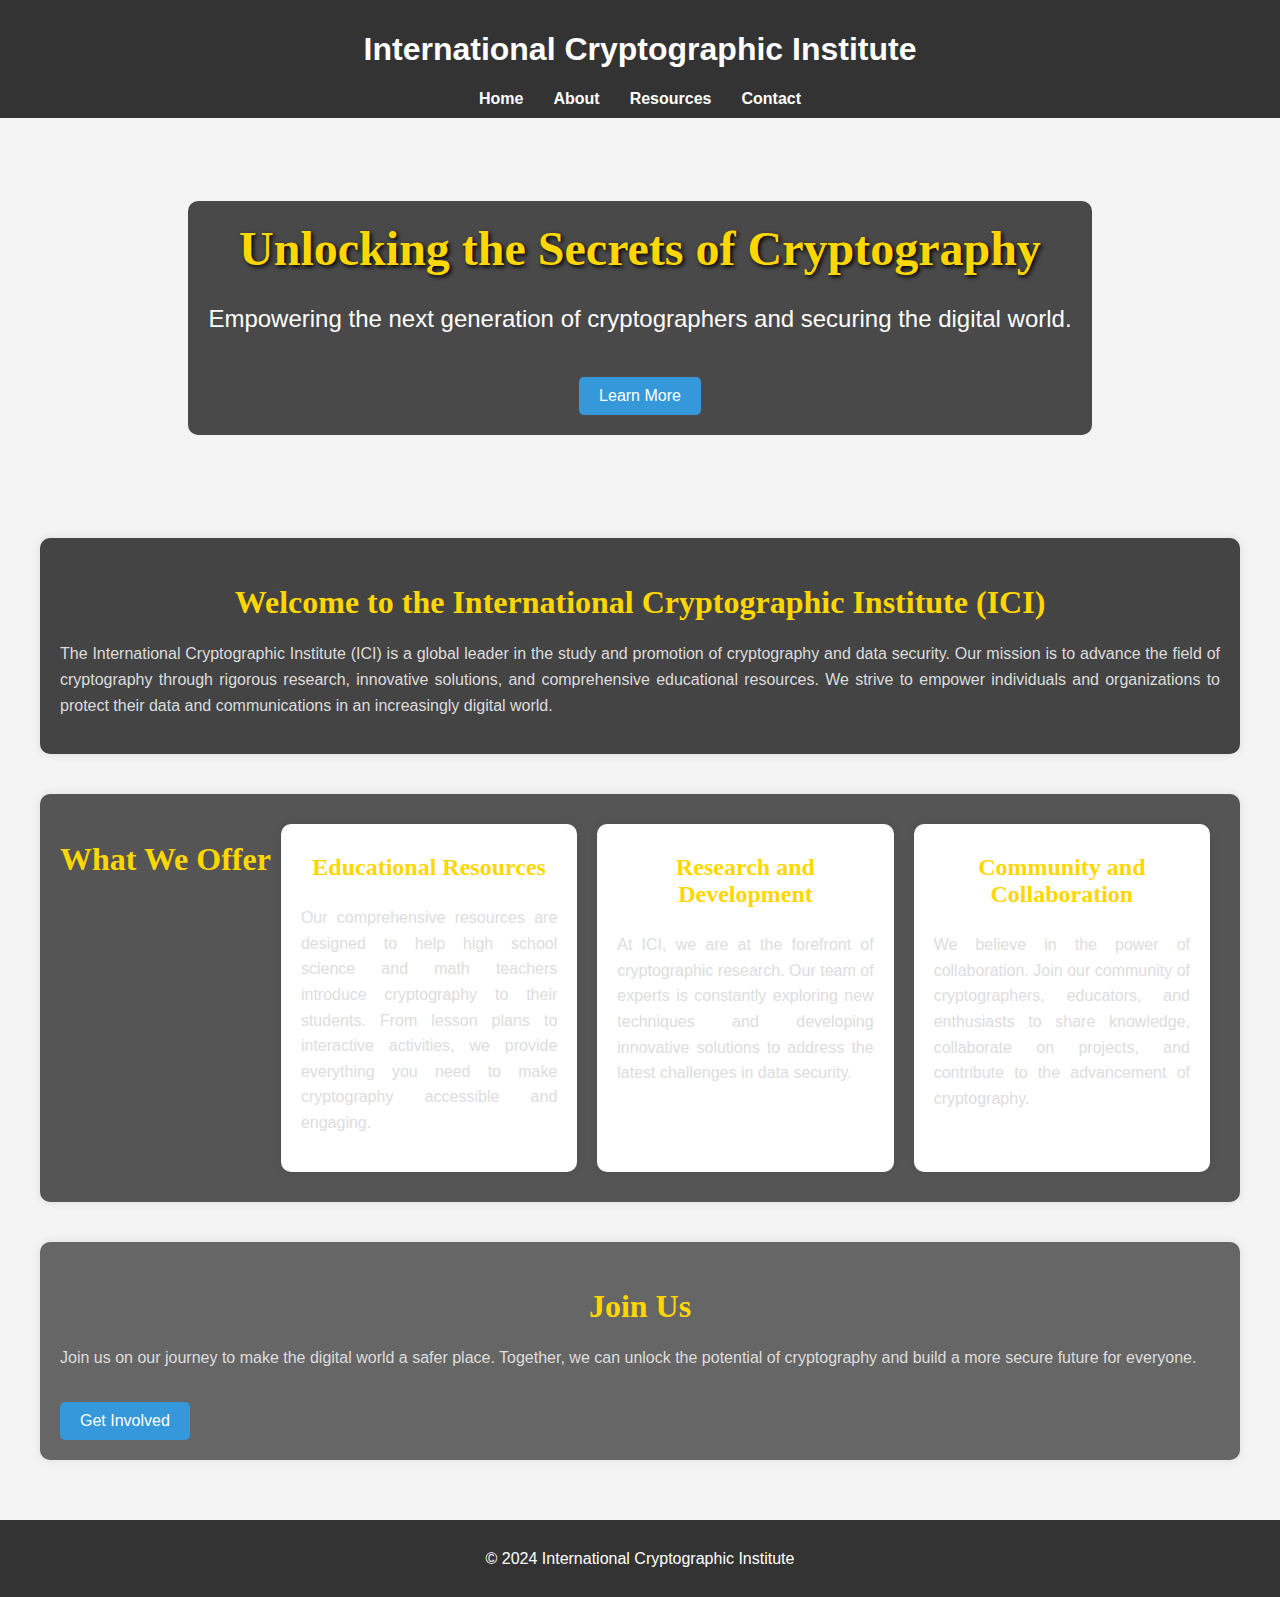
<file: index.html>
<!DOCTYPE html>
<html lang="en">
<head>
    <meta charset="UTF-8">
    <meta name="viewport" content="width=device-width, initial-scale=1.0">
    <title>International Cryptographic Institute</title>
    <link rel="stylesheet" href="style.css">
</head>
<body>
    <header>
        <h1>International Cryptographic Institute</h1>
        <nav>
            <ul>
                <li><a href="index.html">Home</a></li>
                <li><a href="about.html">About</a></li>
                <li><a href="resources.html">Resources</a></li>
                <li><a href="contact.html">Contact</a></li>
            </ul>
        </nav>
    </header>
    <div class="hero">
        <div class="hero-text">
            <h1>Unlocking the Secrets of Cryptography</h1>
            <p>Empowering the next generation of cryptographers and securing the digital world.</p>
            <a href="about.html" class="btn">Learn More</a>
        </div>
    </div>
    <main>
        <section class="intro">
            <h2>Welcome to the International Cryptographic Institute (ICI)</h2>
            <p>
                The International Cryptographic Institute (ICI) is a global leader in the study and promotion of cryptography and data security. Our mission is to advance the field of cryptography through rigorous research, innovative solutions, and comprehensive educational resources. We strive to empower individuals and organizations to protect their data and communications in an increasingly digital world.
            </p>
        </section>
        <section class="features">
            <h2>What We Offer</h2>
            <div class="feature">
                
                <h3>Educational Resources</h3>
                <p>
                    Our comprehensive resources are designed to help high school science and math teachers introduce cryptography to their students. From lesson plans to interactive activities, we provide everything you need to make cryptography accessible and engaging.
                </p>
            </div>
            <div class="feature">
                
                <h3>Research and Development</h3>
                <p>
                    At ICI, we are at the forefront of cryptographic research. Our team of experts is constantly exploring new techniques and developing innovative solutions to address the latest challenges in data security.
                </p>
            </div>
            <div class="feature">
               
                <h3>Community and Collaboration</h3>
                <p>
                    We believe in the power of collaboration. Join our community of cryptographers, educators, and enthusiasts to share knowledge, collaborate on projects, and contribute to the advancement of cryptography.
                </p>
            </div>
        </section>
        <section class="join">
            <h2>Join Us</h2>
            <p>
                Join us on our journey to make the digital world a safer place. Together, we can unlock the potential of cryptography and build a more secure future for everyone.
            </p>
            <a href="contact.html" class="btn">Get Involved</a>
        </section>
    </main>
    <footer>
        <p>&copy; 2024 International Cryptographic Institute</p>
    </footer>
</body>
</html>
</file>
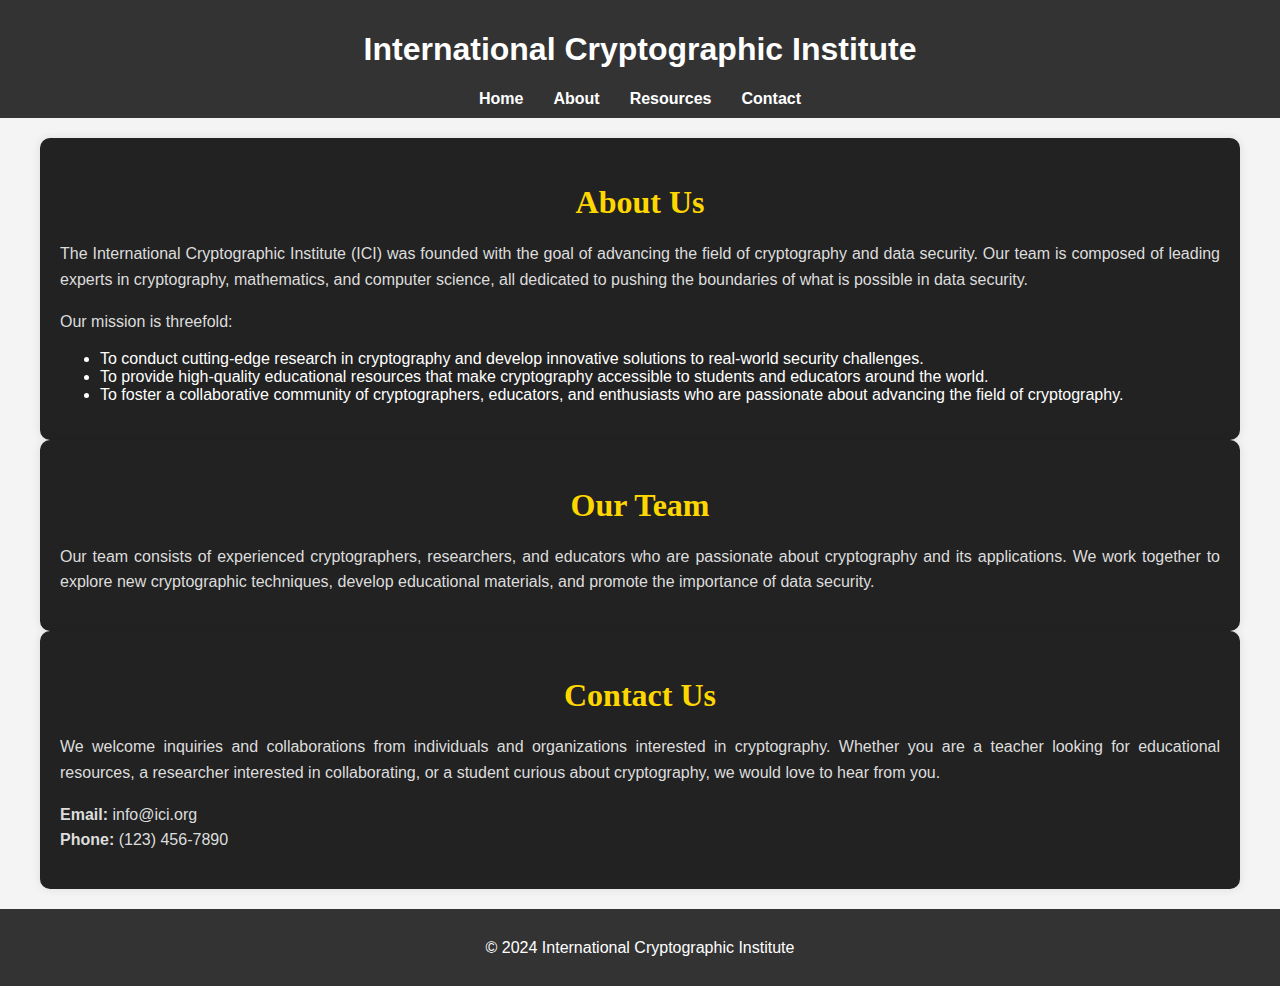
<file: about.html>
<!DOCTYPE html>
<html lang="en">
<head>
    <meta charset="UTF-8">
    <meta name="viewport" content="width=device-width, initial-scale=1.0">
    <title>About Us - International Cryptographic Institute</title>
    <link rel="stylesheet" href="style.css">
</head>
<body>
    <header>
        <h1>International Cryptographic Institute</h1>
        <nav>
            <ul>
                <li><a href="index.html">Home</a></li>
                <li><a href="about.html">About</a></li>
                <li><a href="resources.html">Resources</a></li>
                <li><a href="contact.html">Contact</a></li>
            </ul>
        </nav>
    </header>
    <main>
        <section>
            <h2>About Us</h2>
            <p>
                The International Cryptographic Institute (ICI) was founded with the goal of advancing the field of cryptography and data security. Our team is composed of leading experts in cryptography, mathematics, and computer science, all dedicated to pushing the boundaries of what is possible in data security.
            </p>
            <p>
                Our mission is threefold:
            </p>
            <ul>
                <li>To conduct cutting-edge research in cryptography and develop innovative solutions to real-world security challenges.</li>
                <li>To provide high-quality educational resources that make cryptography accessible to students and educators around the world.</li>
                <li>To foster a collaborative community of cryptographers, educators, and enthusiasts who are passionate about advancing the field of cryptography.</li>
            </ul>
        </section>
        <section>
            <h2>Our Team</h2>
            <p>
                Our team consists of experienced cryptographers, researchers, and educators who are passionate about cryptography and its applications. We work together to explore new cryptographic techniques, develop educational materials, and promote the importance of data security.
            </p>
        </section>
        <section>
            <h2>Contact Us</h2>
            <p>
                We welcome inquiries and collaborations from individuals and organizations interested in cryptography. Whether you are a teacher looking for educational resources, a researcher interested in collaborating, or a student curious about cryptography, we would love to hear from you.
            </p>
            <p>
                <strong>Email:</strong> info@ici.org<br>
                <strong>Phone:</strong> (123) 456-7890
            </p>
        </section>
    </main>
    <footer>
        <p>&copy; 2024 International Cryptographic Institute</p>
    </footer>
</body>
</html>
</file>
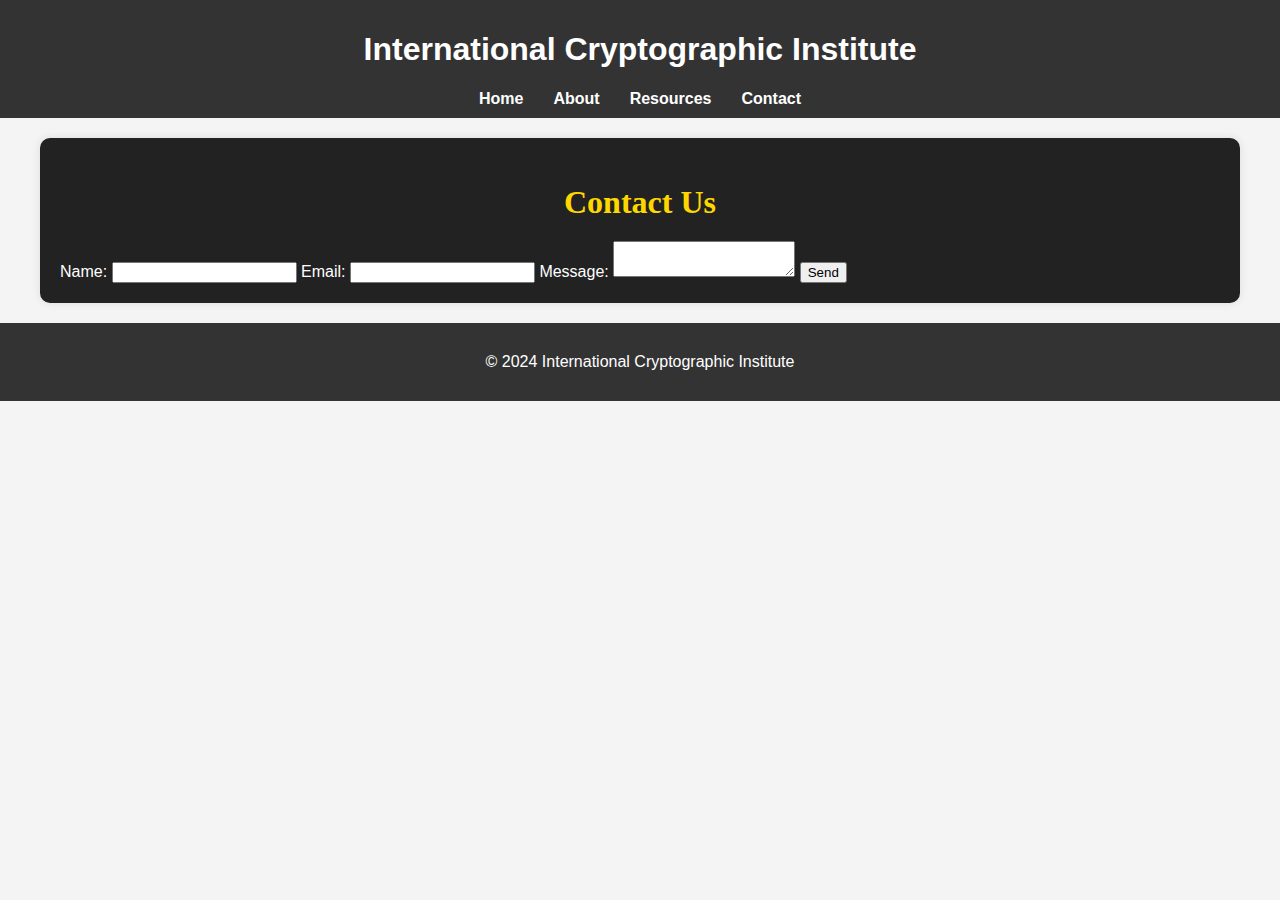
<file: contact.html>
<!DOCTYPE html>
<html lang="en">
<head>
    <meta charset="UTF-8">
    <meta name="viewport" content="width=device-width, initial-scale=1.0">
    <title>Contact Us - International Cryptographic Institute</title>
    <link rel="stylesheet" href="style.css">
</head>
<body>
    <header>
        <h1>International Cryptographic Institute</h1>
        <nav>
            <ul>
                <li><a href="index.html">Home</a></li>
                <li><a href="about.html">About</a></li>
                <li><a href="resources.html">Resources</a></li>
                <li><a href="contact.html">Contact</a></li>
            </ul>
        </nav>
    </header>
    <main>
        <section>
            <h2>Contact Us</h2>
            <form action="mailto:info@ici.org" method="post" enctype="text/plain">
                <label for="name">Name:</label>
                <input type="text" id="name" name="name">
                <label for="email">Email:</label>
                <input type="email" id="email" name="email">
                <label for="message">Message:</label>
                <textarea id="message" name="message"></textarea>
                <input type="submit" value="Send">
            </form>
        </section>
    </main>
    <footer>
        <p>&copy; 2024 International Cryptographic Institute</p>
    </footer>
</body>
</html>
</file>
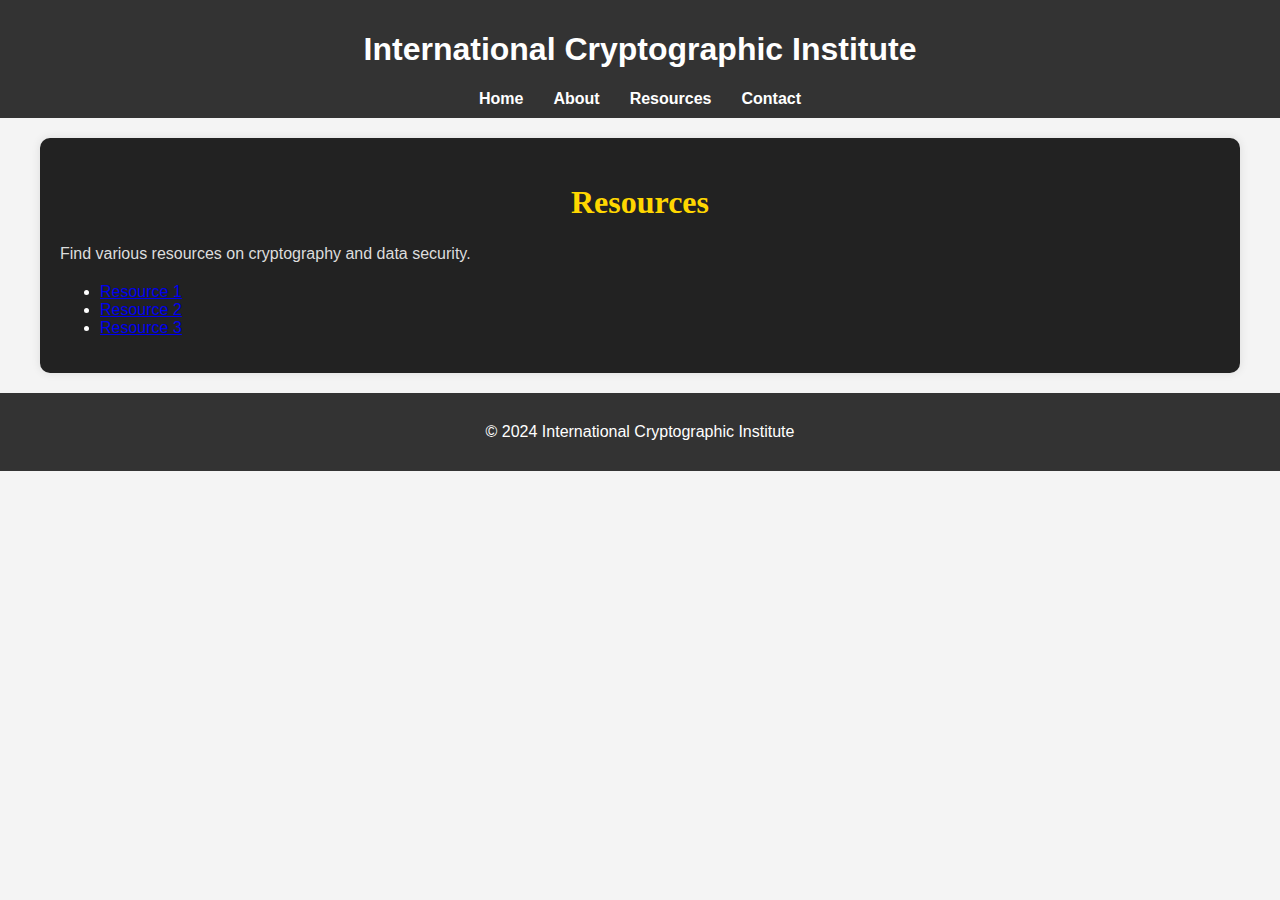
<file: resources.html>
<!DOCTYPE html>
<html lang="en">
<head>
    <meta charset="UTF-8">
    <meta name="viewport" content="width=device-width, initial-scale=1.0">
    <title>Resources - International Cryptographic Institute</title>
    <link rel="stylesheet" href="style.css">
</head>
<body>
    <header>
        <h1>International Cryptographic Institute</h1>
        <nav>
            <ul>
                <li><a href="index.html">Home</a></li>
                <li><a href="about.html">About</a></li>
                <li><a href="resources.html">Resources</a></li>
                <li><a href="contact.html">Contact</a></li>
            </ul>
        </nav>
    </header>
    <main>
        <section>
            <h2>Resources</h2>
            <p>Find various resources on cryptography and data security.</p>
            <ul>
                <li><a href="https://www.example.com/resource1">Resource 1</a></li>
                <li><a href="https://www.example.com/resource2">Resource 2</a></li>
                <li><a href="https://www.example.com/resource3">Resource 3</a></li>
            </ul>
        </section>
    </main>
    <footer>
        <p>&copy; 2024 International Cryptographic Institute</p>
    </footer>
</body>
</html>
</file>
<file: style.css>
body {
    font-family: 'Arial', sans-serif;
    margin: 0;
    padding: 0;
    background-color: #f4f4f4;
    color: #333;
}

header {
    background-color: #333;
    color: #fff;
    padding: 10px 0;
    text-align: center;
}

nav ul {
    list-style: none;
    padding: 0;
    margin: 0;
    display: flex;
    justify-content: center;
}

nav ul li {
    margin: 0 15px;
}

nav ul li a {
    color: #fff;
    text-decoration: none;
    font-weight: bold;
}

.hero {
    background: url('https://example.com/hero-image.jpg') no-repeat center center/cover;
    height: 400px;
    display: flex;
    justify-content: center;
    align-items: center;
    color: #fff;
    text-align: center;
    position: relative;
}

.hero-text {
    background-color: rgba(0, 0, 0, 0.7);
    padding: 20px;
    border-radius: 10px;
}

.hero h1 {
    font-family: 'Georgia', serif;
    font-size: 3em;
    margin: 0;
    color: #ffd700;
    text-shadow: 2px 2px 4px #000;
}

.hero p {
    font-size: 1.5em;
    color: #fff;
}

.hero .btn {
    background-color: #3498db;
    color: #fff;
    padding: 10px 20px;
    text-decoration: none;
    border-radius: 5px;
    margin-top: 15px;
    display: inline-block;
}

main {
    padding: 20px;
    max-width: 1200px;
    margin: 0 auto;
}

.intro, .features, .join {
    margin-bottom: 40px;
}

.features {
    display: flex;
    justify-content: space-between;
    flex-wrap: wrap;
}

.feature {
    flex: 1;
    margin: 10px;
    background-color: #fff;
    padding: 20px;
    box-shadow: 0 0 10px rgba(0, 0, 0, 0.1);
    border-radius: 10px;
    text-align: center;
}

.feature img {
    width: 100%;
    height: auto;
    border-radius: 10px;
}

.feature h3 {
    margin-top: 10px;
}

.join .btn {
    background-color: #3498db;
    color: #fff;
    padding: 10px 20px;
    text-decoration: none;
    border-radius: 5px;
    margin-top: 15px;
    display: inline-block;
}

footer {
    background-color: #333;
    color: #fff;
    text-align: center;
    padding: 10px 0;
    position: relative;
    bottom: 0;
    width: 100%;
}

@media (max-width: 768px) {
    .features {
        flex-direction: column;
    }

    .hero h1 {
        font-size: 2em;
    }
}

h2, h3 {
    font-family: 'Georgia', serif;
    color: #ffd700;
}

h2 {
    font-size: 2em;
    margin-bottom: 20px;
}

h3 {
    font-size: 1.5em;
}

p {
    font-family: 'Arial', sans-serif;
    line-height: 1.6;
}

section {
    background-color: #222;
    color: #fff;
    padding: 20px;
    border-radius: 10px;
    box-shadow: 0 0 10px rgba(0, 0, 0, 0.1);
}

section h2 {
    text-align: center;
}

section p {
    text-align: justify;
    color: #ddd;
}

section.intro {
    background-color: #444;
}

section.features {
    background-color: #555;
}

section.join {
    background-color: #666;
}
</file>
